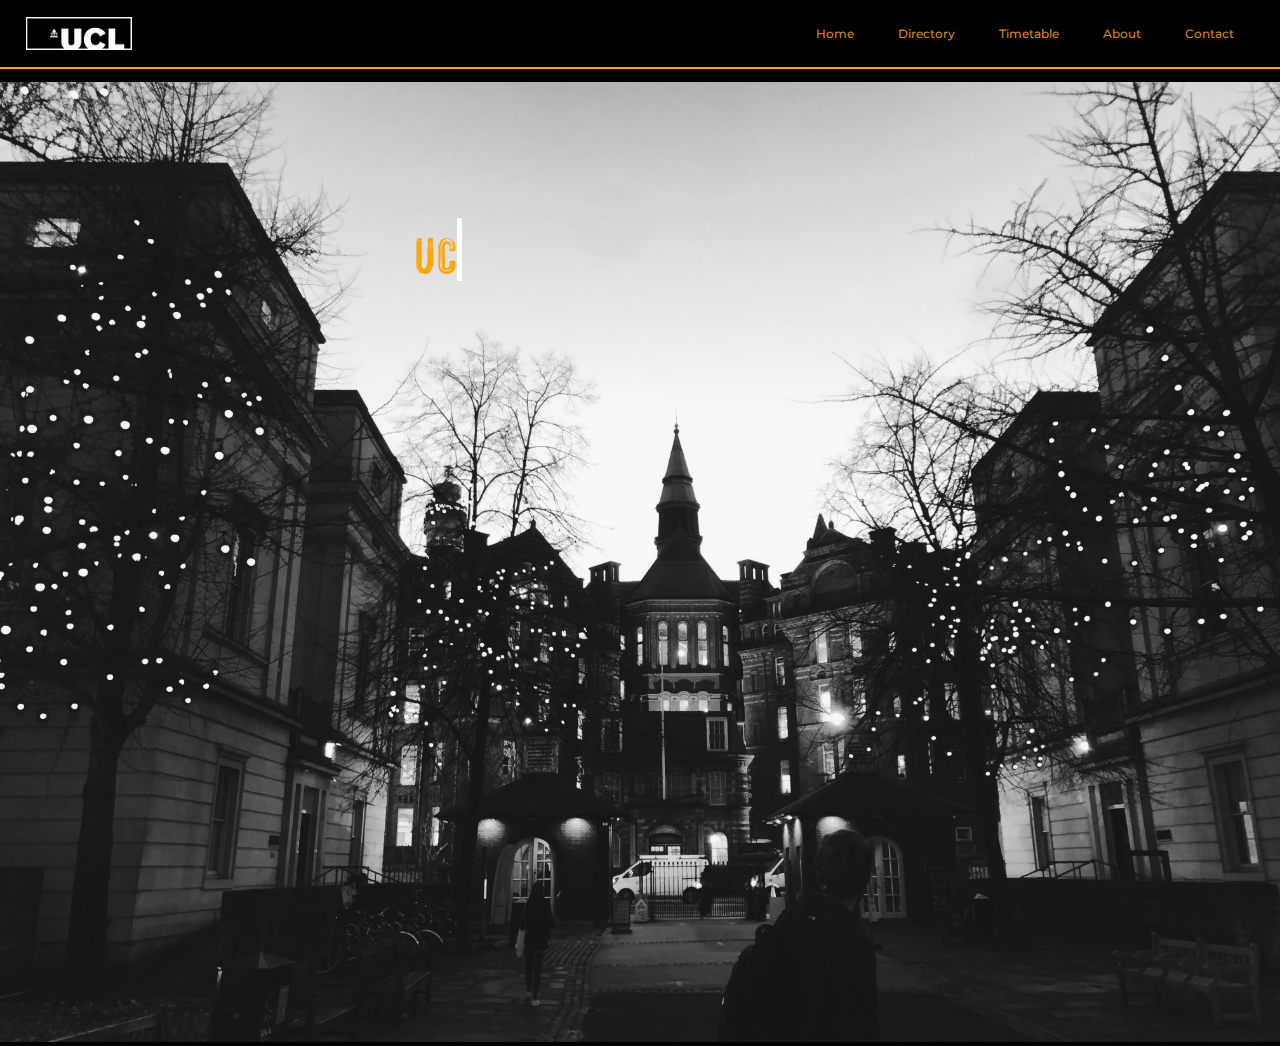
<file: index.html>
<!DOCTYPE html>
<html lang="en">
  <head>
    <meta charset="utf-8">
    <meta http-equiv="X-UA-Compatible" content="IE=edge">
    <title> Home </title>
    <meta name="description" content="">
    <meta name="viewport" content="width=device-width, initial-scale=1">
    <link rel="stylesheet" type = "text/css" href="02_CSS/style_header.css">
    <link rel="stylesheet" type = "text/css" href="02_CSS/style_home_typer.css">
  </head>

  <body>
    <header>
      <img class="logo" src="01_Images/UCL_Logo.jpg" alt="logo">
      <nav>
          <ul class="nav_links">
            <li><a href="index.html">Home</a></li>
            <li><a href="Directory.html">Directory</a></li>
            <li><a href="Timetable.html">Timetable</a></li>
            <li><a href="#">About</a></li>
            <li><a href="#">Contact</a></li>
          </ul>
      </nav>
    </header>

    <div class="container">
     <img src="01_Images/UCL_building_2020.jpg" alt="Background" style="width:100%;">
      <div class= "intro">
          <h1></h1>
          <h1 class ="typing"></h1>
      </div>
    </div>
    <script src="app.js"></script>


  </body>
</html>
</file>
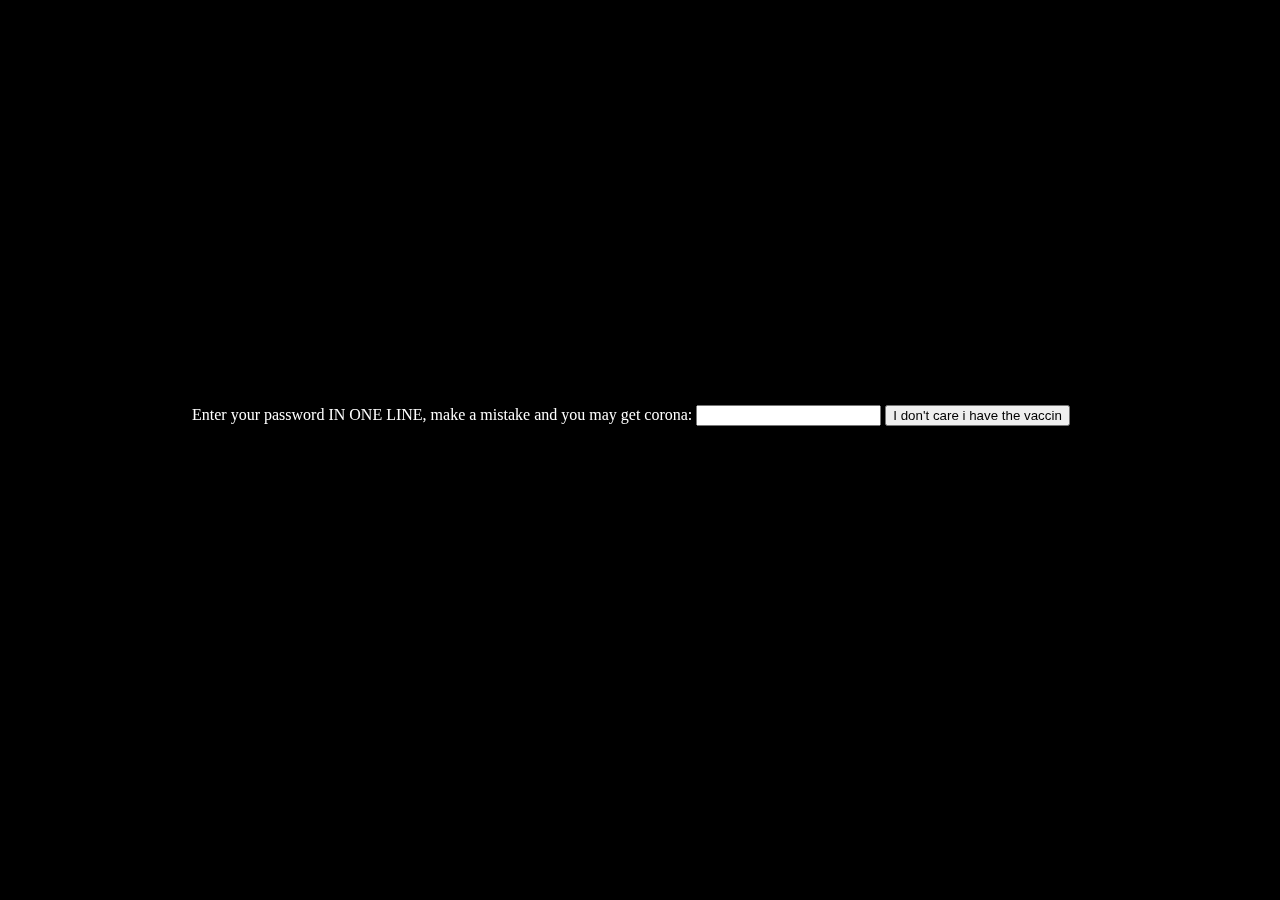
<file: login.html>
<!DOCTYPE html>
<html>
<head>
  <title>Login page</title>
  <link rel="stylesheet" type = "text/css" href="02_CSS/style_login.css">
</head>
<body>
<form class = request>
  <label for="pswd">Enter your password IN ONE LINE, make a mistake and you may get corona: </label>
  <input type="password" id="pswd">
  <input type="button" value="I don't care i have the vaccin" onclick="checkPswd();" />
</form>

<!--Function to check password the already set password is admin-->
<script type="text/javascript">
  function checkPswd() {
      var confirmPassword = "admin";
      var password = document.getElementById("pswd").value;
      if (password == confirmPassword) {
           window.location="Home_typer.html";
      }
      else{
          alert("Passwords do not match.");
      }
  }
</script>
</body>
</html>
</file>
<file: 02_CSS/style_header.css>
@import url('https://fonts.googleapis.com/css2?family=Montserrat:wght@500&display=swap');

/* 0. Background  / Body */

body
{
  background-color: #000000;
  margin: 0;
  padding: 0;
}

/* 1. Overall header formatting */

li, a, button{
  font-family: "Montserrat", sans-serif;
  font-weight: 500;
  font-size: 12px;
  color: rgba(214,134,37,1);
  text-decoration: none;
}

header {
  display: flex;
  justify-content: flex-end;
  align-items: center;
  padding: 2px 2%;
  height: 10%;
  border-bottom: 2px solid orange;
  margin-bottom: 1%;
}

.logo {
  cursor: pointer;
  margin-right: auto;
  height: 33px;
  width: 106px;
}

.nav_links {
  list-style: none;
}

.nav_links li{
  display: inline-block;
  padding: 8px 20px;
}

.nav_links li a {
  transition: all 0.3s ease 0s;
}

.nav_links li a:hover {
  color: rgba(214,134,37,0.7);
}

/* button {
  padding: 9px 25px;
  color: white;
  background-color: rgba(214,134,37,1);
  border: none;
  border-radius: 50px;
  cursor: pointer;
  transition: all 0.3s ease 0s;
}

button:hover{
  background-color: rgba(214,134,37,0.7);
} */
</file>
<file: 02_CSS/style_home_typer.css>
@import url('https://fonts.googleapis.com/css2?family=Montserrat:wght@500&display=swap');
@font-face {
  font-family: 'Hackney';
  src: url('Fonts/Hackney/Hackney.ttf') format('truetype');
  font-weight: normal;
  font-style: normal;
}

/* 0. Background  / Body */

body
{
  margin: 0;
  padding: 0;
  box-sizing: border-box;
}

/* 2. Page content formatting */

.container {
  position: relative;
  text-align: center;
  color: white;
}

.intro{
  display: flex;
  color: orange;
  background-size: cover;
  position: fixed;
  font-family: "Hackney";
  top: 20%;
  left: 30%;
  font-size: 28px;
}

.typing{
  display: block;
  position: relative;
  margin-left: 30px;
}

.typing::after{
  content: "";
  position: absolute;
  right: -5px;
  width: 1px;
  height: 95%;
  border-right: 5px solid white;
  animation: blink 0.5s infinite ease;
}

@keyframes blink {
  0%{
    opacity: 0;
  }
  100% {
    opacity: 1;
  }
}
</file>
<file: 02_CSS/style_login.css>
/* 0. Background  / Body */

body
{
  background-color: #000000;
  margin: 0;
  padding: 0;
}

.request{
  position: fixed;
  color: white;
  top: 45%;
  left: 15%;
}
</file>
